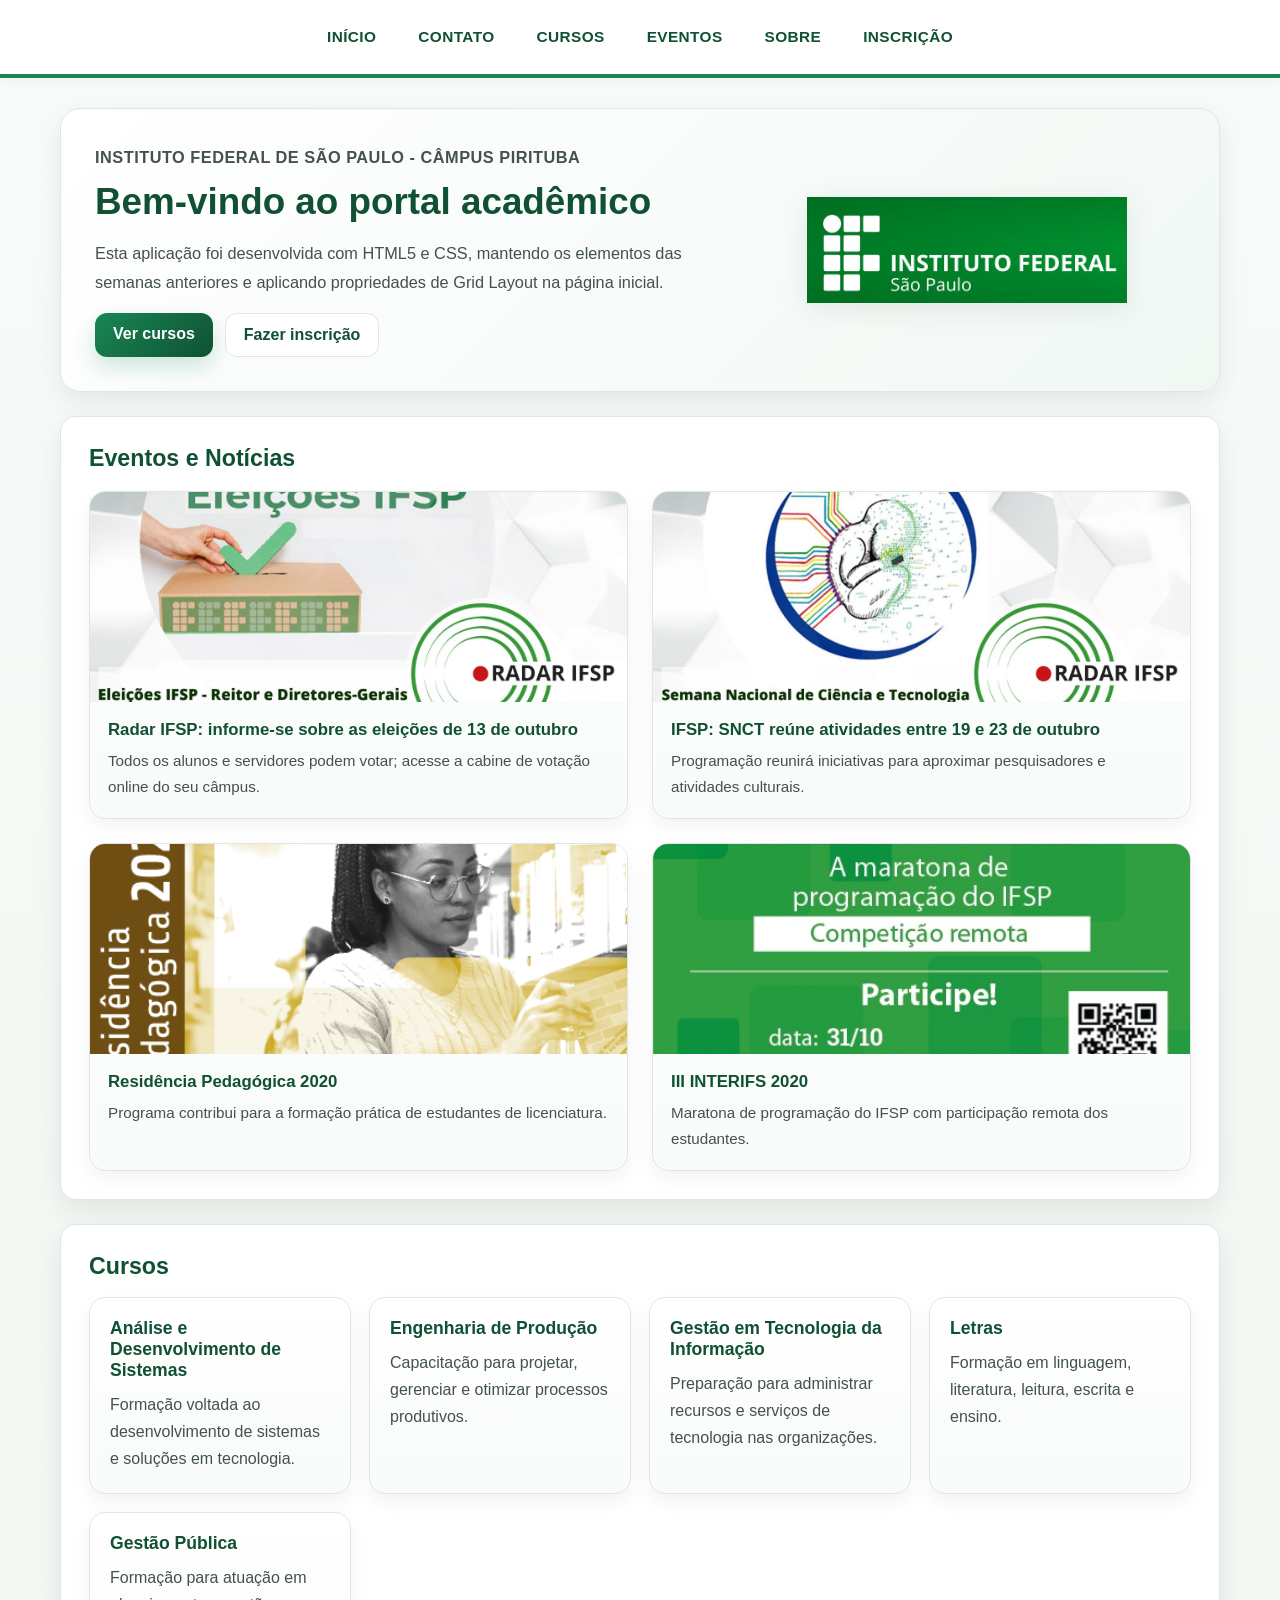
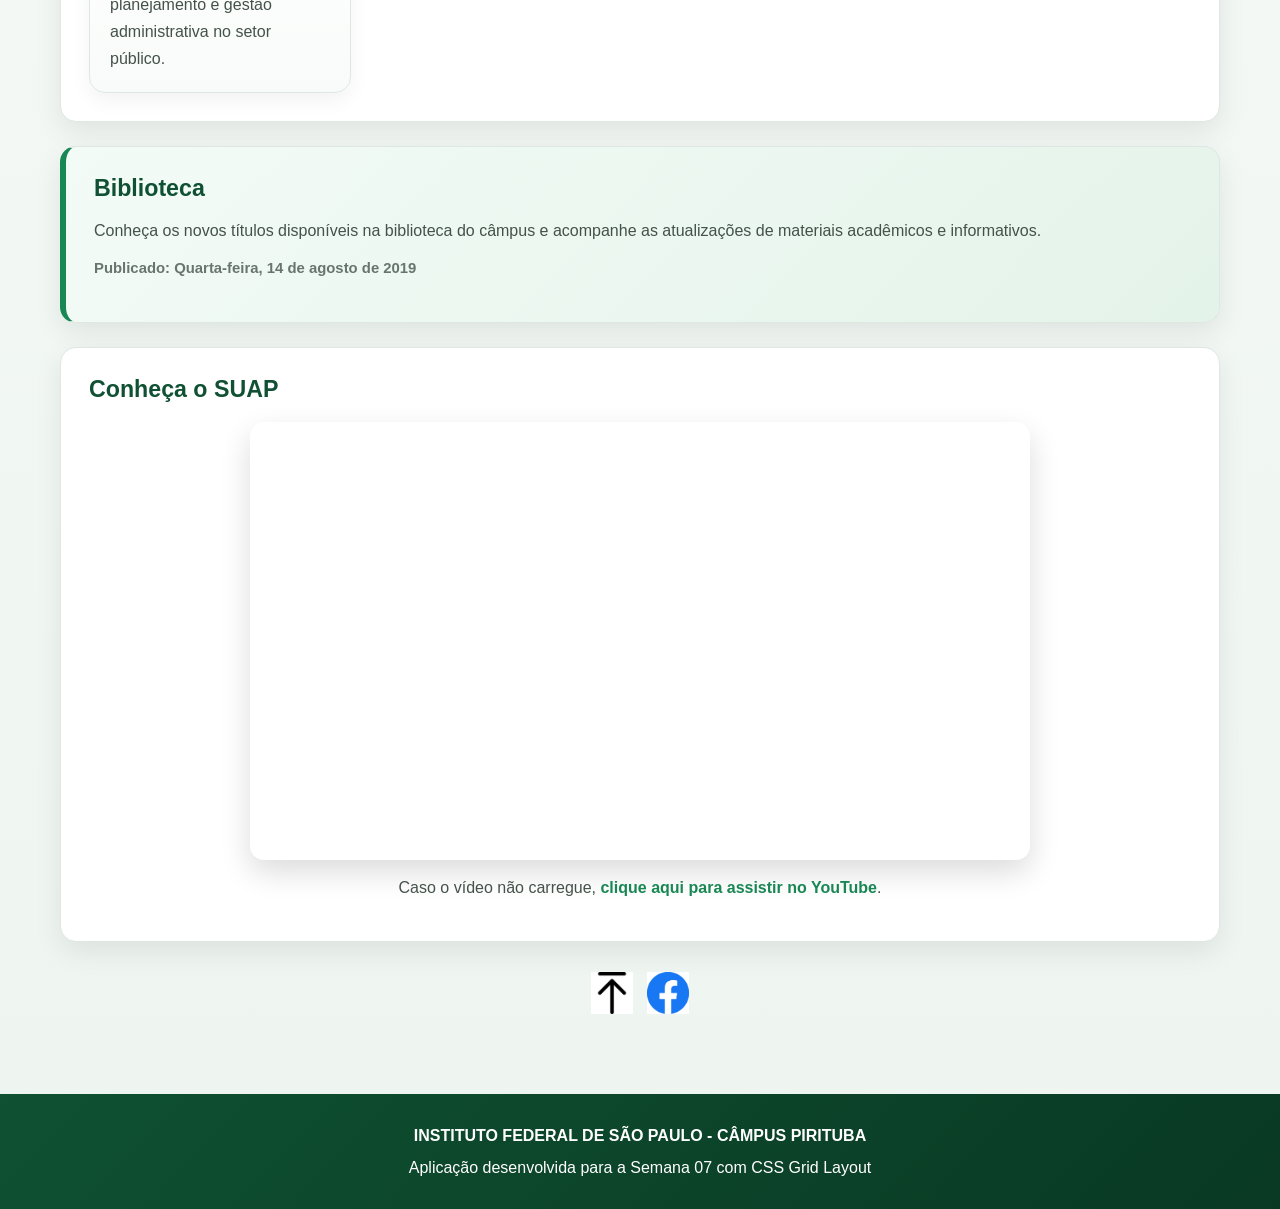
<file: index.html>
<!DOCTYPE html>
<html lang="pt-BR">
<head>
  <meta charset="UTF-8">
  <meta name="viewport" content="width=device-width, initial-scale=1.0">
  <title>INÍCIO - IFSP - Pirituba</title>
  <link rel="stylesheet" href="style.css">
</head>

<body>

  <header id="topo" class="topo">
    <nav class="menu-superior">
      <a href="index.html">INÍCIO</a>
      <a href="contato.html">CONTATO</a>
      <a href="cursos.html">CURSOS</a>
      <a href="eventos.html">EVENTOS</a>
      <a href="sobre.html">SOBRE</a>
      <a href="inscricao.html">INSCRIÇÃO</a>
    </nav>
  </header>

  <main class="pagina">

    <section class="hero">
      <div class="hero-conteudo">
        <p class="hero-kicker">INSTITUTO FEDERAL DE SÃO PAULO - CÂMPUS PIRITUBA</p>

        <h1>Bem-vindo ao portal acadêmico</h1>

        <p>
          Esta aplicação foi desenvolvida com HTML5 e CSS, mantendo os elementos das semanas anteriores
          e aplicando propriedades de Grid Layout na página inicial.
        </p>

        <div class="hero-botoes">
          <a class="botao-principal" href="cursos.html">Ver cursos</a>
          <a class="botao-secundario" href="inscricao.html">Fazer inscrição</a>
        </div>
      </div>

      <div class="hero-imagem">
        <img src="Logo.jpg" alt="Instituto Federal de São Paulo" class="logo-hero">
      </div>
    </section>

    <section class="secao">
      <h2>Eventos e Notícias</h2>

      <div class="noticias-grid">

        <article class="noticia-card">
          <img src="eleicoes.jpg" alt="Eleições IFSP">
          <div class="noticia-conteudo">
            <h3>Radar IFSP: informe-se sobre as eleições de 13 de outubro</h3>
            <p>
              Todos os alunos e servidores podem votar; acesse a cabine de votação online do seu câmpus.
            </p>
          </div>
        </article>

        <article class="noticia-card">
          <img src="snct.jpg" alt="Semana Nacional de Ciência e Tecnologia">
          <div class="noticia-conteudo">
            <h3>IFSP: SNCT reúne atividades entre 19 e 23 de outubro</h3>
            <p>
              Programação reunirá iniciativas para aproximar pesquisadores e atividades culturais.
            </p>
          </div>
        </article>

        <article class="noticia-card">
          <img src="residencia.png" alt="Residência Pedagógica 2020">
          <div class="noticia-conteudo">
            <h3>Residência Pedagógica 2020</h3>
            <p>
              Programa contribui para a formação prática de estudantes de licenciatura.
            </p>
          </div>
        </article>

        <article class="noticia-card">
          <img src="maratona.jpeg" alt="III INTERIFS 2020">
          <div class="noticia-conteudo">
            <h3>III INTERIFS 2020</h3>
            <p>
              Maratona de programação do IFSP com participação remota dos estudantes.
            </p>
          </div>
        </article>

      </div>
    </section>

    <section class="secao">
      <h2>Cursos</h2>

      <div class="cards-cursos">
        <a class="card-curso" href="cursos.html#ads">
          <h3>Análise e Desenvolvimento de Sistemas</h3>
          <p>Formação voltada ao desenvolvimento de sistemas e soluções em tecnologia.</p>
        </a>

        <a class="card-curso" href="cursos.html#engproducao">
          <h3>Engenharia de Produção</h3>
          <p>Capacitação para projetar, gerenciar e otimizar processos produtivos.</p>
        </a>

        <a class="card-curso" href="cursos.html#gti">
          <h3>Gestão em Tecnologia da Informação</h3>
          <p>Preparação para administrar recursos e serviços de tecnologia nas organizações.</p>
        </a>

        <a class="card-curso" href="cursos.html#letras">
          <h3>Letras</h3>
          <p>Formação em linguagem, literatura, leitura, escrita e ensino.</p>
        </a>

        <a class="card-curso" href="cursos.html#gestaopublica">
          <h3>Gestão Pública</h3>
          <p>Formação para atuação em planejamento e gestão administrativa no setor público.</p>
        </a>
      </div>
    </section>

    <section class="secao destaque">
      <h2>Biblioteca</h2>
      <p>
        Conheça os novos títulos disponíveis na biblioteca do câmpus e acompanhe as atualizações de
        materiais acadêmicos e informativos.
      </p>
      <p class="publicado">Publicado: Quarta-feira, 14 de agosto de 2019</p>
    </section>

    <section class="secao">
      <h2>Conheça o SUAP</h2>

      <div class="bloco-video">
        <iframe
          src="https://www.youtube.com/embed/yVbOcB1ryh0"
          title="Tutorial de Acesso - SUAP"
          allow="accelerometer; autoplay; clipboard-write; encrypted-media; gyroscope; picture-in-picture"
          allowfullscreen>
        </iframe>
      </div>

      <p class="link-video">
        Caso o vídeo não carregue,
        <a href="https://youtu.be/yVbOcB1ryh0" target="_blank">clique aqui para assistir no YouTube</a>.
      </p>
    </section>

    <section class="secao rodape-icones">
      <a href="#topo">
        <img src="topo.png" alt="Voltar ao topo" class="icone-topo">
      </a>

      <a href="https://www.facebook.com/ifsppirituba" target="_blank">
        <img src="facebook.png" alt="Facebook" class="icone-facebook">
      </a>
    </section>

  </main>

  <footer class="rodape-site">
    <p><strong>INSTITUTO FEDERAL DE SÃO PAULO - CÂMPUS PIRITUBA</strong></p>
    <p>Aplicação desenvolvida para a Semana 07 com CSS Grid Layout</p>
  </footer>

</body>
</html>
</file>
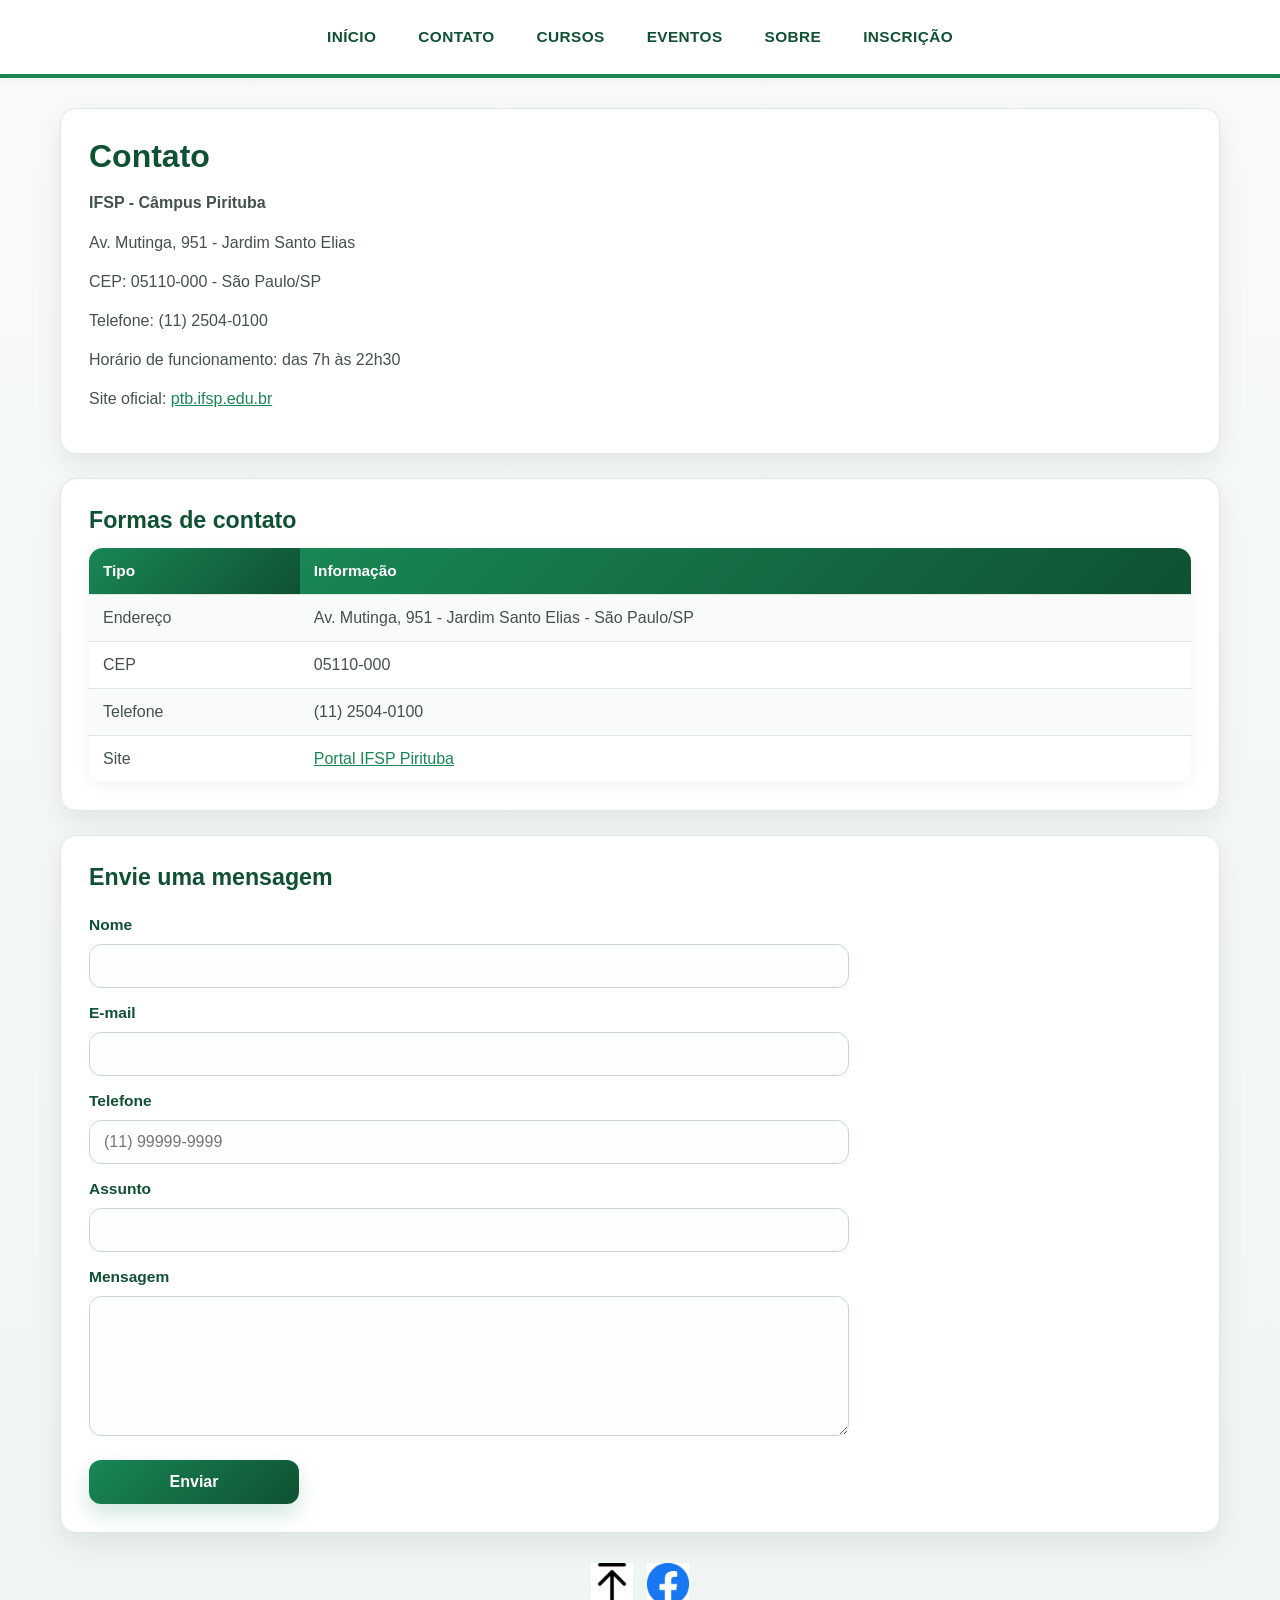
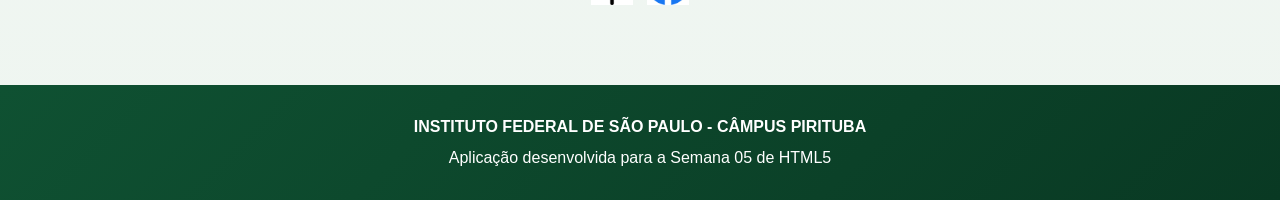
<file: contato.html>
<!DOCTYPE html>
<html lang="pt-BR">
<head>
  <meta charset="UTF-8">
  <meta name="viewport" content="width=device-width, initial-scale=1.0">
  <title>CONTATO - IFSP - Pirituba</title>
  <link rel="stylesheet" href="style.css">
</head>
<body>

   <header id="topo" class="topo">
  <nav class="menu-superior">
    <a href="index.html">INÍCIO</a>
    <a href="contato.html">CONTATO</a>
    <a href="cursos.html">CURSOS</a>
    <a href="eventos.html">EVENTOS</a>
    <a href="sobre.html">SOBRE</a>
    <a href="inscricao.html">INSCRIÇÃO</a>
  </nav>
</header>

  <main class="pagina">

    <section class="secao">
      <h1>Contato</h1>
      <p><strong>IFSP - Câmpus Pirituba</strong></p>
      <p>Av. Mutinga, 951 - Jardim Santo Elias</p>
      <p>CEP: 05110-000 - São Paulo/SP</p>
      <p>Telefone: (11) 2504-0100</p>
      <p>Horário de funcionamento: das 7h às 22h30</p>
      <p>Site oficial: <a href="https://ptb.ifsp.edu.br/" target="_blank">ptb.ifsp.edu.br</a></p>
    </section>

    <section class="secao">
      <h2>Formas de contato</h2>
      <table class="contato-tabela">
        <tr>
          <th>Tipo</th>
          <th>Informação</th>
        </tr>
        <tr>
          <td>Endereço</td>
          <td>Av. Mutinga, 951 - Jardim Santo Elias - São Paulo/SP</td>
        </tr>
        <tr>
          <td>CEP</td>
          <td>05110-000</td>
        </tr>
        <tr>
          <td>Telefone</td>
          <td>(11) 2504-0100</td>
        </tr>
        <tr>
          <td>Site</td>
          <td><a href="https://ptb.ifsp.edu.br/" target="_blank">Portal IFSP Pirituba</a></td>
        </tr>
      </table>
    </section>

    <section class="secao">
      <h2>Envie uma mensagem</h2>

      <form>
        <label for="nome">Nome</label>
        <input type="text" id="nome" name="nome" required>

        <label for="email">E-mail</label>
        <input type="email" id="email" name="email" required>

        <label for="telefone">Telefone</label>
        <input type="tel" id="telefone" name="telefone" placeholder="(11) 99999-9999">

        <label for="assunto">Assunto</label>
        <input type="text" id="assunto" name="assunto" required>

        <label for="mensagem">Mensagem</label>
        <textarea id="mensagem" name="mensagem" rows="5" required></textarea>

        <button type="submit">Enviar</button>
      </form>
    </section>

    <section class="secao rodape-icones">
      <a href="#topo">
        <img src="topo.png" alt="Voltar ao topo" class="icone-topo">
      </a>

      <a href="https://www.facebook.com/ifsppirituba" target="_blank">
        <img src="facebook.png" alt="Facebook" class="icone-facebook">
      </a>
    </section>

  </main>

  <footer class="rodape-site">
    <p><strong>INSTITUTO FEDERAL DE SÃO PAULO - CÂMPUS PIRITUBA</strong></p>
    <p>Aplicação desenvolvida para a Semana 05 de HTML5</p>
  </footer>

</body>
</html>
</file>
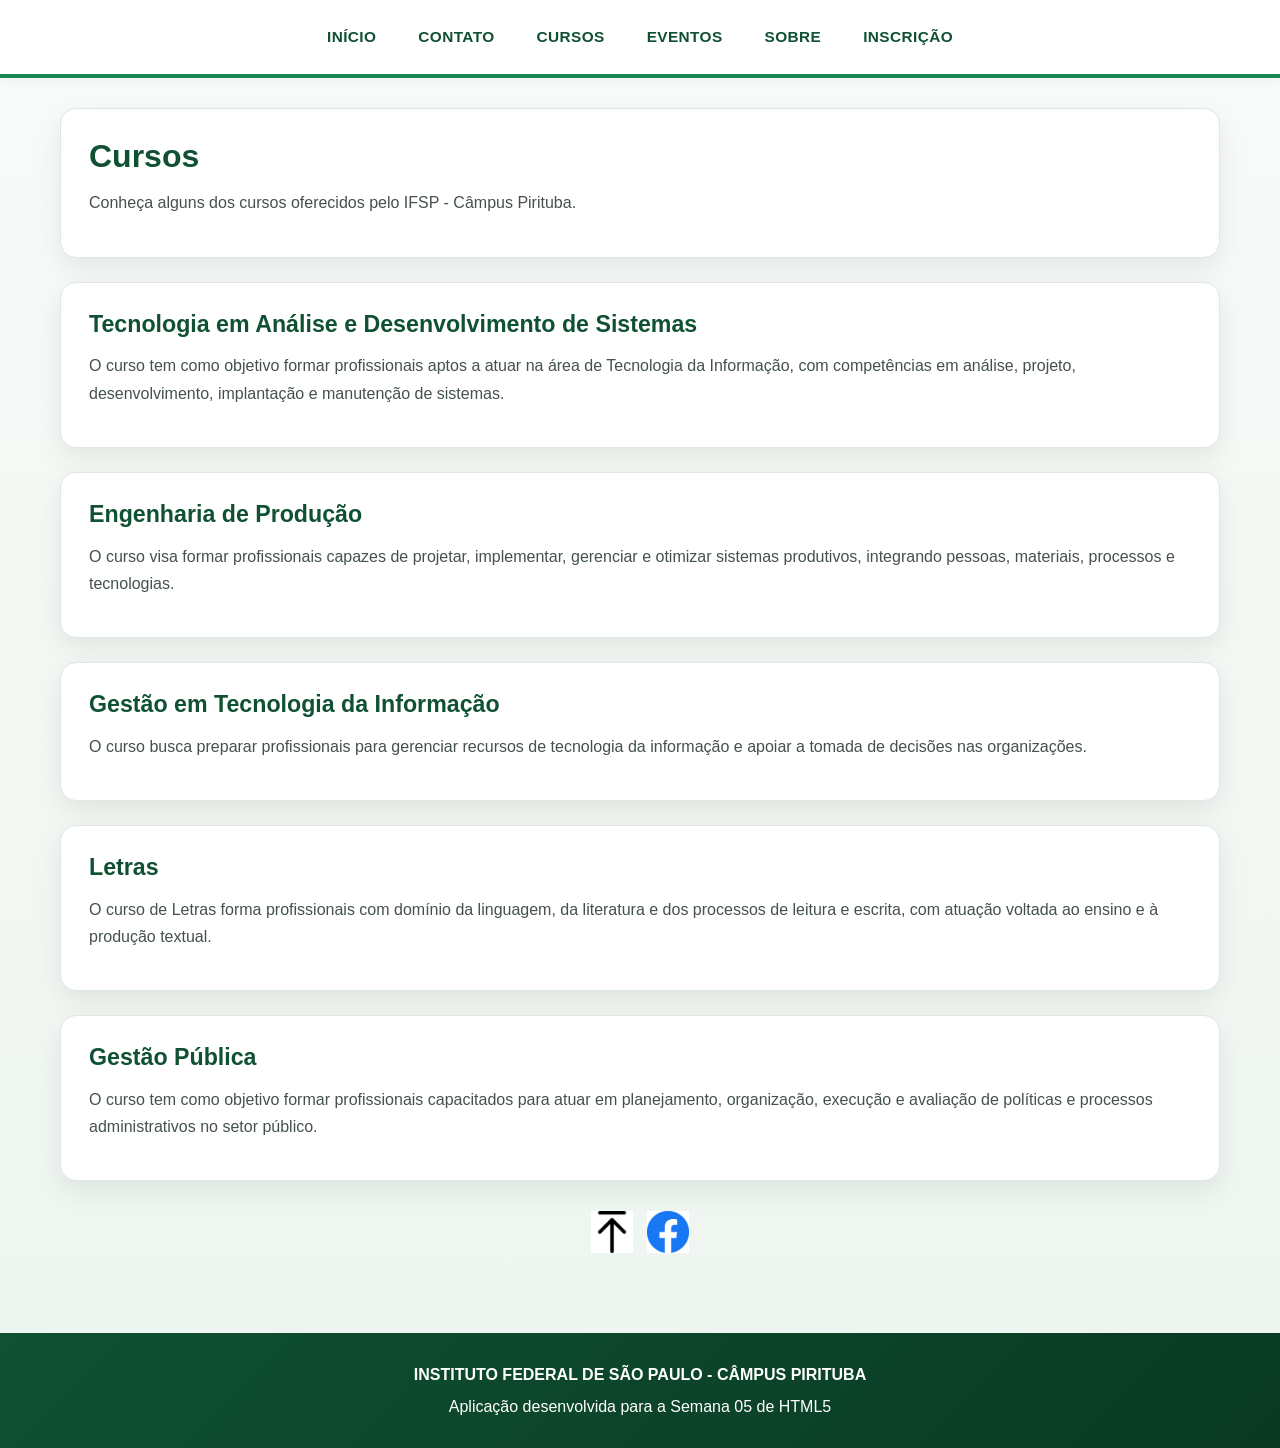
<file: cursos.html>
<!DOCTYPE html>
<html lang="pt-BR">
<head>
  <meta charset="UTF-8">
  <meta name="viewport" content="width=device-width, initial-scale=1.0">
  <title>CURSOS - IFSP - Pirituba</title>
  <link rel="stylesheet" href="style.css">
</head>
<body>

  <header id="topo" class="topo">
  <nav class="menu-superior">
    <a href="index.html">INÍCIO</a>
    <a href="contato.html">CONTATO</a>
    <a href="cursos.html">CURSOS</a>
    <a href="eventos.html">EVENTOS</a>
    <a href="sobre.html">SOBRE</a>
    <a href="inscricao.html">INSCRIÇÃO</a>
  </nav>
</header>

  <main class="pagina">

    <section class="secao">
      <h1>Cursos</h1>
      <p>Conheça alguns dos cursos oferecidos pelo IFSP - Câmpus Pirituba.</p>
    </section>

    <section class="secao" id="ads">
      <h2>Tecnologia em Análise e Desenvolvimento de Sistemas</h2>
      <p>
        O curso tem como objetivo formar profissionais aptos a atuar na área de Tecnologia da Informação,
        com competências em análise, projeto, desenvolvimento, implantação e manutenção de sistemas.
      </p>
    </section>

    <section class="secao" id="engproducao">
      <h2>Engenharia de Produção</h2>
      <p>
        O curso visa formar profissionais capazes de projetar, implementar, gerenciar e otimizar sistemas
        produtivos, integrando pessoas, materiais, processos e tecnologias.
      </p>
    </section>

    <section class="secao" id="gti">
      <h2>Gestão em Tecnologia da Informação</h2>
      <p>
        O curso busca preparar profissionais para gerenciar recursos de tecnologia da informação e apoiar
        a tomada de decisões nas organizações.
      </p>
    </section>

    <section class="secao" id="letras">
      <h2>Letras</h2>
      <p>
        O curso de Letras forma profissionais com domínio da linguagem, da literatura e dos processos
        de leitura e escrita, com atuação voltada ao ensino e à produção textual.
      </p>
    </section>

    <section class="secao" id="gestaopublica">
      <h2>Gestão Pública</h2>
      <p>
        O curso tem como objetivo formar profissionais capacitados para atuar em planejamento,
        organização, execução e avaliação de políticas e processos administrativos no setor público.
      </p>
    </section>

    <section class="secao rodape-icones">
      <a href="#topo">
        <img src="topo.png" alt="Voltar ao topo" class="icone-topo">
      </a>

      <a href="https://www.facebook.com/ifsppirituba" target="_blank">
        <img src="facebook.png" alt="Facebook" class="icone-facebook">
      </a>
    </section>

  </main>

  <footer class="rodape-site">
    <p><strong>INSTITUTO FEDERAL DE SÃO PAULO - CÂMPUS PIRITUBA</strong></p>
    <p>Aplicação desenvolvida para a Semana 05 de HTML5</p>
  </footer>

</body>
</html>
</file>
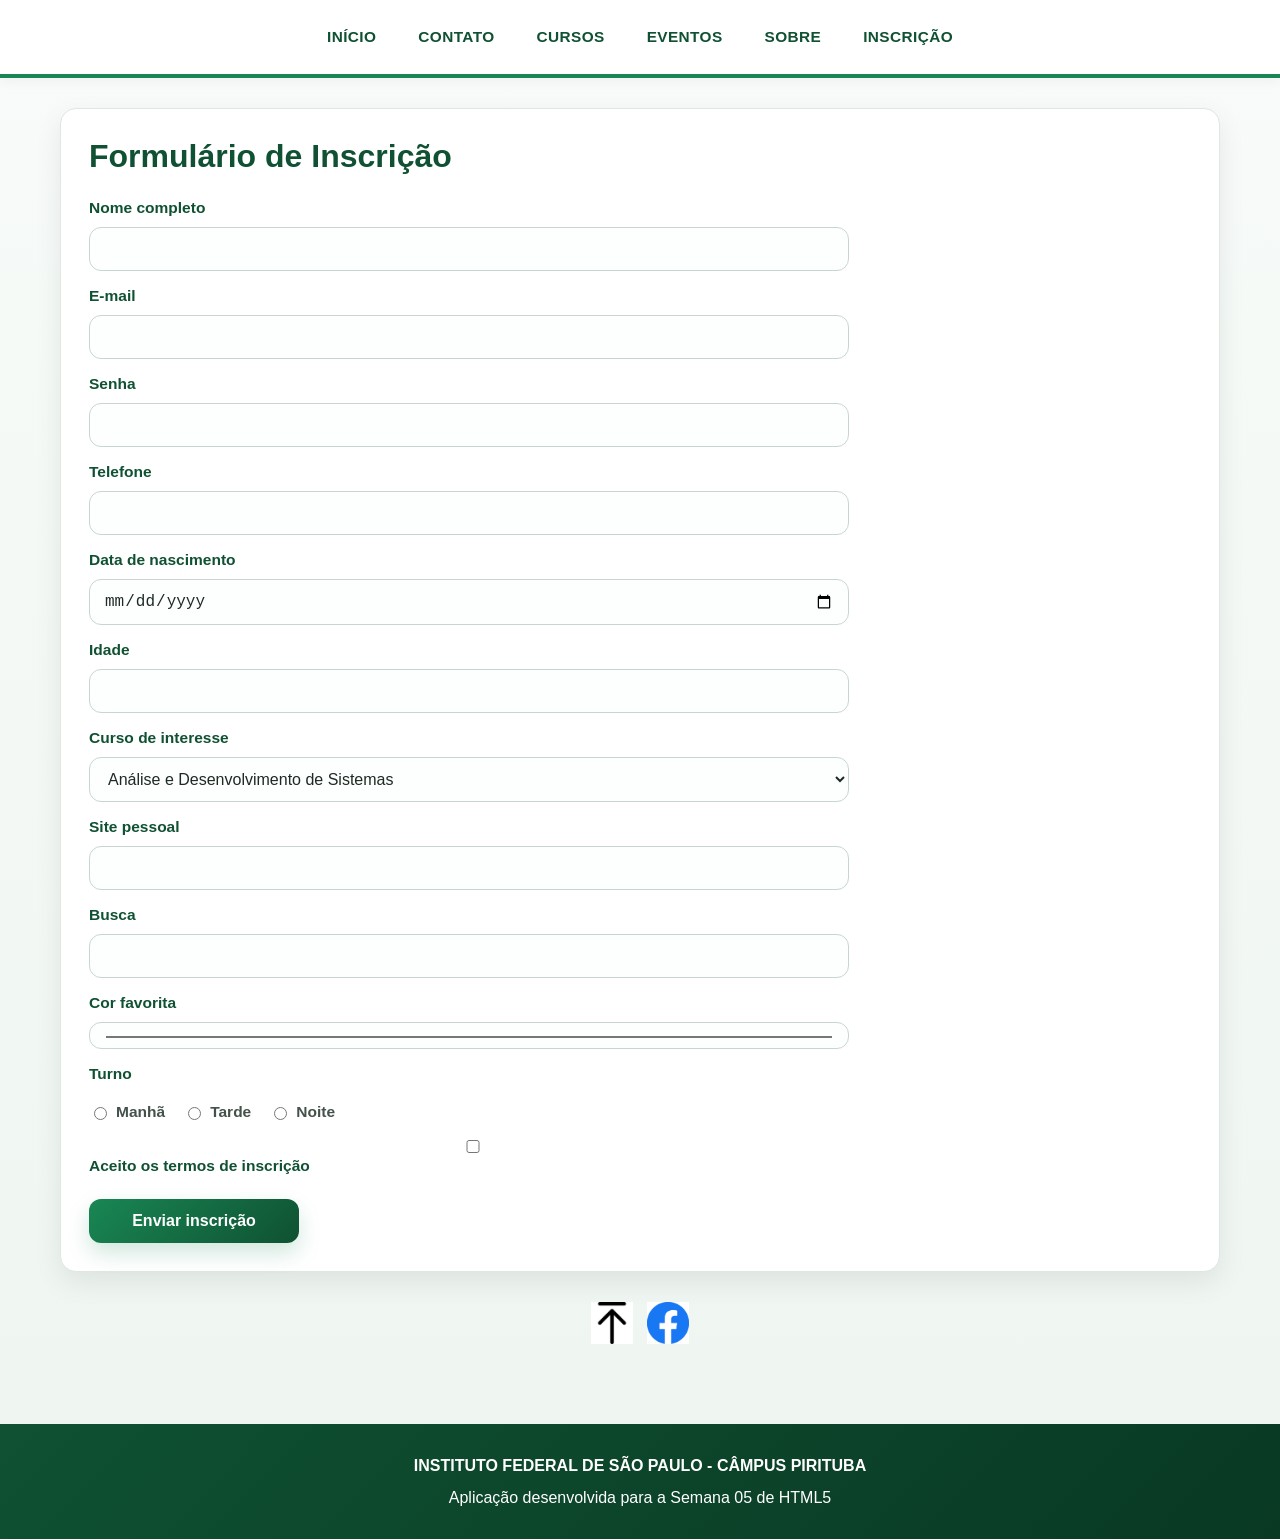
<file: inscricao.html>
<!DOCTYPE html>
<html lang="pt-BR">
<head>
  <meta charset="UTF-8">
  <meta name="viewport" content="width=device-width, initial-scale=1.0">
  <title>INSCRIÇÃO - IFSP - Pirituba</title>
  <link rel="stylesheet" href="style.css">
</head>
<body>

   <header id="topo" class="topo">
  <nav class="menu-superior">
    <a href="index.html">INÍCIO</a>
    <a href="contato.html">CONTATO</a>
    <a href="cursos.html">CURSOS</a>
    <a href="eventos.html">EVENTOS</a>
    <a href="sobre.html">SOBRE</a>
    <a href="inscricao.html">INSCRIÇÃO</a>
  </nav>
</header>

  <main class="pagina">

    <section class="secao">
      <h1>Formulário de Inscrição</h1>

      <form>
        <label for="nome">Nome completo</label>
        <input type="text" id="nome" name="nome" required>

        <label for="email">E-mail</label>
        <input type="email" id="email" name="email" required>

        <label for="senha">Senha</label>
        <input type="password" id="senha" name="senha" required>

        <label for="telefone">Telefone</label>
        <input type="tel" id="telefone" name="telefone">

        <label for="nascimento">Data de nascimento</label>
        <input type="date" id="nascimento" name="nascimento">

        <label for="idade">Idade</label>
        <input type="number" id="idade" name="idade" min="14" max="100">

        <label for="curso">Curso de interesse</label>
        <select id="curso" name="curso">
          <option value="ads">Análise e Desenvolvimento de Sistemas</option>
          <option value="eng">Engenharia de Produção</option>
          <option value="gti">Gestão em Tecnologia da Informação</option>
          <option value="letras">Letras</option>
          <option value="gp">Gestão Pública</option>
        </select>

        <label for="site">Site pessoal</label>
        <input type="url" id="site" name="site">

        <label for="busca">Busca</label>
        <input type="search" id="busca" name="busca">

        <label for="cor">Cor favorita</label>
        <input type="color" id="cor" name="cor">

        <label>Turno</label>
        <div class="grupo-opcoes">
          <label><input type="radio" name="turno" value="manha"> Manhã</label>
          <label><input type="radio" name="turno" value="tarde"> Tarde</label>
          <label><input type="radio" name="turno" value="noite"> Noite</label>
        </div>

        <label>
          <input type="checkbox" name="termos" required>
          Aceito os termos de inscrição
        </label>

        <button type="submit">Enviar inscrição</button>
      </form>
    </section>

    <section class="secao rodape-icones">
      <a href="#topo">
        <img src="topo.png" alt="Voltar ao topo" class="icone-topo">
      </a>

      <a href="https://www.facebook.com/ifsppirituba" target="_blank">
        <img src="facebook.png" alt="Facebook" class="icone-facebook">
      </a>
    </section>

  </main>

  <footer class="rodape-site">
    <p><strong>INSTITUTO FEDERAL DE SÃO PAULO - CÂMPUS PIRITUBA</strong></p>
    <p>Aplicação desenvolvida para a Semana 05 de HTML5</p>
  </footer>

</body>
</html>
</file>
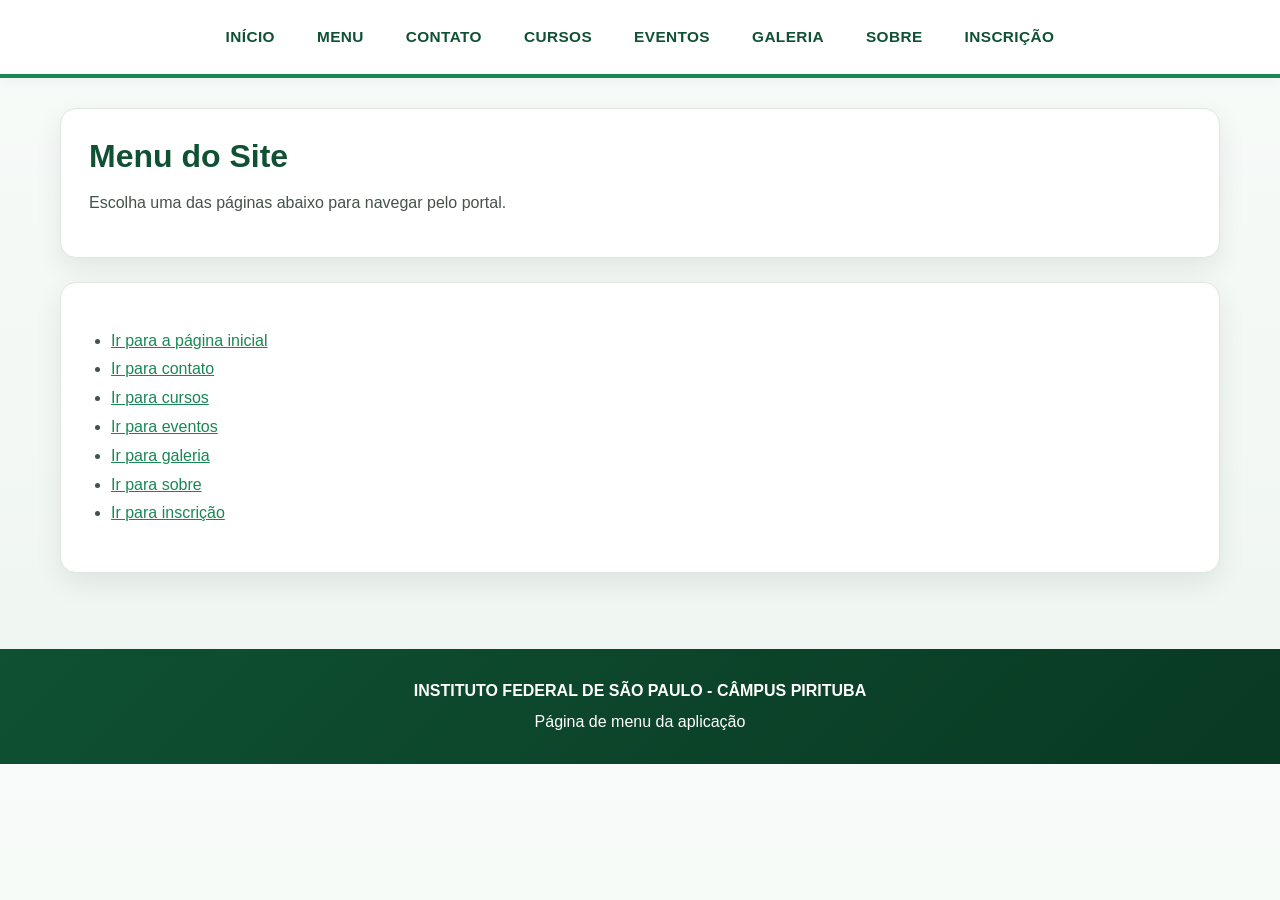
<file: menu.html>
<!DOCTYPE html>
<html lang="pt-BR">
<head>
  <meta charset="UTF-8">
  <meta name="viewport" content="width=device-width, initial-scale=1.0">
  <title>MENU - IFSP - Pirituba</title>
  <link rel="stylesheet" href="style.css">
</head>
<body>

  <header class="topo">
    <nav class="menu-superior">
      <a href="index.html">INÍCIO</a>
      <a href="menu.html">MENU</a>
      <a href="contato.html">CONTATO</a>
      <a href="cursos.html">CURSOS</a>
      <a href="eventos.html">EVENTOS</a>
      <a href="galeria.html">GALERIA</a>
      <a href="sobre.html">SOBRE</a>
      <a href="inscricao.html">INSCRIÇÃO</a>
    </nav>
  </header>

  <main class="pagina">
    <section class="secao">
      <h1>Menu do Site</h1>
      <p>Escolha uma das páginas abaixo para navegar pelo portal.</p>
    </section>

    <section class="secao">
      <ul>
        <li><a href="index.html">Ir para a página inicial</a></li>
        <li><a href="contato.html">Ir para contato</a></li>
        <li><a href="cursos.html">Ir para cursos</a></li>
        <li><a href="eventos.html">Ir para eventos</a></li>
        <li><a href="galeria.html">Ir para galeria</a></li>
        <li><a href="sobre.html">Ir para sobre</a></li>
        <li><a href="inscricao.html">Ir para inscrição</a></li>
      </ul>
    </section>
  </main>

  <footer class="rodape-site">
    <p><strong>INSTITUTO FEDERAL DE SÃO PAULO - CÂMPUS PIRITUBA</strong></p>
    <p>Página de menu da aplicação</p>
  </footer>

</body>
</html>
</file>
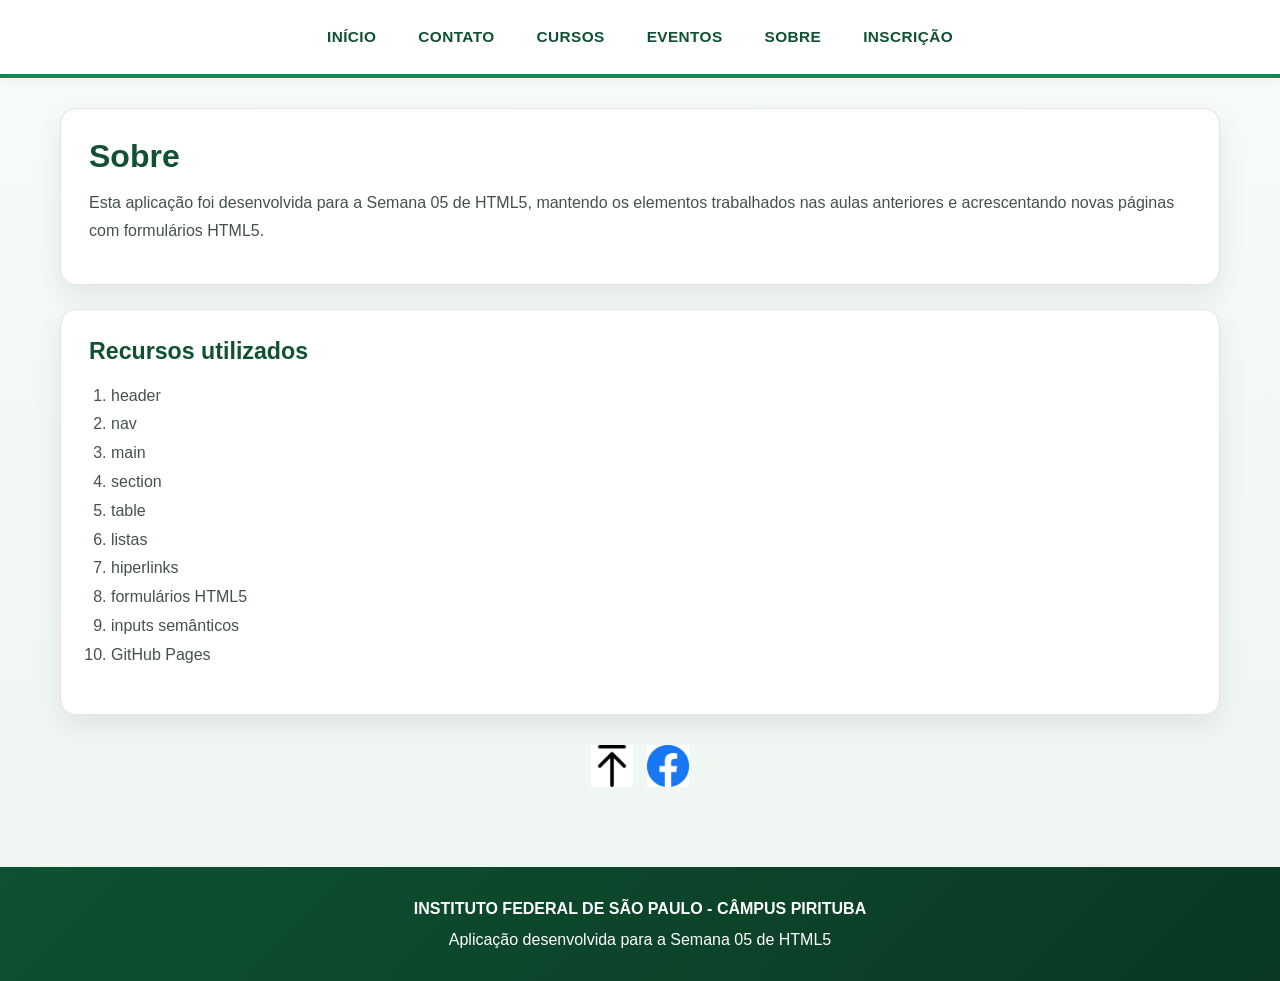
<file: sobre.html>
<!DOCTYPE html>
<html lang="pt-BR">
<head>
  <meta charset="UTF-8">
  <meta name="viewport" content="width=device-width, initial-scale=1.0">
  <title>SOBRE - IFSP - Pirituba</title>
  <link rel="stylesheet" href="style.css">
</head>
<body>

    <header id="topo" class="topo">
  <nav class="menu-superior">
    <a href="index.html">INÍCIO</a>
    <a href="contato.html">CONTATO</a>
    <a href="cursos.html">CURSOS</a>
    <a href="eventos.html">EVENTOS</a>
    <a href="sobre.html">SOBRE</a>
    <a href="inscricao.html">INSCRIÇÃO</a>
  </nav>
</header>

  <main class="pagina">

    <section class="secao">
      <h1>Sobre</h1>
      <p>
        Esta aplicação foi desenvolvida para a Semana 05 de HTML5, mantendo os elementos trabalhados
        nas aulas anteriores e acrescentando novas páginas com formulários HTML5.
      </p>
    </section>

    <section class="secao">
      <h2>Recursos utilizados</h2>
      <ol>
        <li>header</li>
        <li>nav</li>
        <li>main</li>
        <li>section</li>
        <li>table</li>
        <li>listas</li>
        <li>hiperlinks</li>
        <li>formulários HTML5</li>
        <li>inputs semânticos</li>
        <li>GitHub Pages</li>
      </ol>
    </section>

    <section class="secao rodape-icones">
      <a href="#topo">
        <img src="topo.png" alt="Voltar ao topo" class="icone-topo">
      </a>

      <a href="https://www.facebook.com/ifsppirituba" target="_blank">
        <img src="facebook.png" alt="Facebook" class="icone-facebook">
      </a>
    </section>

  </main>

  <footer class="rodape-site">
    <p><strong>INSTITUTO FEDERAL DE SÃO PAULO - CÂMPUS PIRITUBA</strong></p>
    <p>Aplicação desenvolvida para a Semana 05 de HTML5</p>
  </footer>

</body>
</html>
</file>
<file: style.css>
:root {
  --if-verde: #198754;
  --if-verde-escuro: #0f5132;
  --if-verde-claro: #d1e7dd;
  --if-verde-suave: #edf7f1;
  --if-branco: #ffffff;
  --if-preto: #1f2a24;
  --if-cinza-texto: #44524a;
  --if-cinza-borda: #dfe7e2;
  --if-cinza-fundo: #f5f8f6;
  --if-sombra: 0 10px 28px rgba(0, 0, 0, 0.08);
  --if-sombra-hover: 0 14px 34px rgba(0, 0, 0, 0.12);
  --if-raio: 16px;
  --if-transicao: 0.25s ease;
}

* {
  box-sizing: border-box;
}

html {
  scroll-behavior: smooth;
}

body {
  margin: 0;
  font-family: Arial, Helvetica, sans-serif;
  background: linear-gradient(to bottom, #f8fbf9 0%, #eef5f0 100%);
  color: var(--if-preto);
}

/* TOPO */

.topo {
  position: sticky;
  top: 0;
  z-index: 1000;
  background: rgba(255, 255, 255, 0.96);
  backdrop-filter: blur(6px);
  border-bottom: 4px solid var(--if-verde);
  box-shadow: 0 2px 12px rgba(0, 0, 0, 0.05);
}

/* MENU SUPERIOR */

.menu-superior {
  max-width: 1200px;
  margin: 0 auto;
  padding: 18px 24px;

  display: flex;
  justify-content: center;
  align-items: center;
  gap: 14px;
  flex-wrap: wrap;
}

.menu-superior a {
  color: var(--if-verde-escuro);
  text-decoration: none;
  font-size: 0.96rem;
  font-weight: 700;
  letter-spacing: 0.4px;
  padding: 10px 14px;
  border-radius: 10px;
  transition: background-color var(--if-transicao), color var(--if-transicao), transform var(--if-transicao);
}

.menu-superior a:hover {
  background-color: var(--if-verde-suave);
  color: var(--if-verde);
  transform: translateY(-1px);
}

/* PÁGINA PRINCIPAL COM GRID LAYOUT */

.pagina {
  width: 100%;
  max-width: 1200px;
  margin: 0 auto;
  padding: 30px 20px 50px;

  display: grid;
  grid-template-columns: repeat(12, 1fr);
  gap: 24px;
}

/* HERO */

.hero {
  grid-column: 1 / -1;

  background: linear-gradient(135deg, #ffffff 0%, #f1f8f4 100%);
  border: 1px solid var(--if-cinza-borda);
  border-radius: 20px;
  box-shadow: var(--if-sombra);
  padding: 34px;

  display: grid;
  grid-template-columns: 1.3fr 0.9fr;
  gap: 24px;
  align-items: center;
}

.hero-kicker {
  color: var(--if-verde);
  font-weight: 700;
  letter-spacing: 0.5px;
  margin-bottom: 8px;
}

.hero h1 {
  margin: 0 0 14px;
  font-size: 2.3rem;
  color: var(--if-verde-escuro);
}

.hero p {
  font-size: 1.02rem;
  line-height: 1.8;
  color: var(--if-cinza-texto);
}

.logo-hero {
  width: 100%;
  max-width: 320px;
  display: block;
  margin: 0 auto;
  filter: drop-shadow(0 6px 14px rgba(0, 0, 0, 0.08));
}

.hero-botoes {
  display: flex;
  gap: 12px;
  flex-wrap: wrap;
  margin-top: 16px;
}

.botao-principal,
.botao-secundario {
  display: inline-block;
  padding: 12px 18px;
  border-radius: 12px;
  font-weight: 700;
  text-decoration: none;
  transition: transform var(--if-transicao), box-shadow var(--if-transicao), background-color var(--if-transicao);
}

.botao-principal {
  background: linear-gradient(135deg, var(--if-verde) 0%, var(--if-verde-escuro) 100%);
  color: var(--if-branco);
  box-shadow: 0 10px 22px rgba(25, 135, 84, 0.2);
}

.botao-principal:hover {
  transform: translateY(-2px);
  color: var(--if-branco);
}

.botao-secundario {
  background: var(--if-branco);
  color: var(--if-verde-escuro);
  border: 1px solid var(--if-cinza-borda);
}

.botao-secundario:hover {
  background: var(--if-verde-suave);
}

/* SEÇÕES */

.secao {
  grid-column: 1 / -1;

  background: var(--if-branco);
  border: 1px solid var(--if-cinza-borda);
  border-radius: var(--if-raio);
  box-shadow: var(--if-sombra);
  padding: 28px;
  transition: transform var(--if-transicao), box-shadow var(--if-transicao);
}

.secao:hover {
  transform: translateY(-2px);
  box-shadow: var(--if-sombra-hover);
}

.destaque {
  background: linear-gradient(135deg, #f3fbf6 0%, #e4f3ea 100%);
  border-left: 6px solid var(--if-verde);
}

/* TÍTULOS E TEXTOS */

h1,
h2,
h3 {
  margin-top: 0;
  color: var(--if-verde-escuro);
  line-height: 1.2;
}

h1 {
  font-size: 2rem;
  margin-bottom: 14px;
}

h2 {
  font-size: 1.45rem;
  margin-bottom: 14px;
}

h3 {
  font-size: 1.1rem;
  margin-bottom: 10px;
}

p {
  font-size: 1rem;
  line-height: 1.7;
  color: var(--if-cinza-texto);
  margin: 0 0 12px;
}

ul,
ol {
  padding-left: 22px;
  line-height: 1.8;
  color: var(--if-cinza-texto);
}

a {
  color: var(--if-verde);
}

a:hover {
  color: var(--if-verde-escuro);
}

/* EVENTOS E NOTÍCIAS DA HOME */

.noticias-grid {
  display: grid;
  grid-template-columns: repeat(2, 1fr);
  gap: 24px;
  margin-top: 18px;
}

.noticia-card {
  background: linear-gradient(180deg, #ffffff 0%, #f8fbf9 100%);
  border: 1px solid var(--if-cinza-borda);
  border-radius: 16px;
  overflow: hidden;
  box-shadow: 0 8px 20px rgba(0, 0, 0, 0.05);
  transition: transform var(--if-transicao), box-shadow var(--if-transicao);
}

.noticia-card:hover {
  transform: translateY(-4px);
  box-shadow: var(--if-sombra-hover);
}

.noticia-card img {
  width: 100%;
  height: 210px;
  object-fit: cover;
  display: block;
}

.noticia-conteudo {
  padding: 18px;
}

.noticia-conteudo h3 {
  color: var(--if-verde-escuro);
  font-size: 1.05rem;
  margin-bottom: 8px;
}

.noticia-conteudo p {
  margin-bottom: 0;
  color: var(--if-cinza-texto);
  font-size: 0.95rem;
}

/* CURSOS */

.cards-cursos {
  display: grid;
  grid-template-columns: repeat(auto-fit, minmax(230px, 1fr));
  gap: 18px;
  margin-top: 16px;
}

.card-curso {
  display: block;
  background: linear-gradient(180deg, #ffffff 0%, #f8fbf9 100%);
  border: 1px solid var(--if-cinza-borda);
  border-radius: 16px;
  padding: 20px;
  text-decoration: none;
  box-shadow: 0 8px 20px rgba(0, 0, 0, 0.05);
  transition: transform var(--if-transicao), box-shadow var(--if-transicao), border-color var(--if-transicao);
}

.card-curso:hover {
  transform: translateY(-4px);
  box-shadow: var(--if-sombra-hover);
  border-color: #bfd9cc;
}

.card-curso h3 {
  color: var(--if-verde-escuro);
}

.card-curso p {
  margin-bottom: 0;
}

/* BIBLIOTECA */

.publicado {
  font-size: 0.93rem;
  color: #68756e;
  font-weight: 600;
}

/* VÍDEO */

.bloco-video {
  display: flex;
  justify-content: center;
  margin-top: 18px;
}

.bloco-video iframe {
  width: 100%;
  max-width: 780px;
  aspect-ratio: 16 / 9;
  border: none;
  border-radius: 14px;
  box-shadow: 0 12px 30px rgba(0, 0, 0, 0.14);
}

.link-video {
  text-align: center;
  margin-top: 14px;
}

.link-video a {
  font-weight: 700;
  text-decoration: none;
}

/* TABELA DE CONTATO */

.contato-tabela {
  width: 100%;
  border-collapse: collapse;
  margin-top: 14px;
  overflow: hidden;
  border-radius: 14px;
  box-shadow: 0 4px 16px rgba(0, 0, 0, 0.05);
}

.contato-tabela th {
  background: linear-gradient(135deg, var(--if-verde) 0%, var(--if-verde-escuro) 100%);
  color: var(--if-branco);
  text-align: left;
  padding: 14px;
  font-size: 0.96rem;
}

.contato-tabela td {
  padding: 14px;
  border-top: 1px solid var(--if-cinza-borda);
  background-color: var(--if-branco);
  color: var(--if-cinza-texto);
}

.contato-tabela tr:nth-child(even) td {
  background-color: #f8fbf9;
}

/* FORMULÁRIOS */

form {
  display: flex;
  flex-direction: column;
  gap: 10px;
  max-width: 760px;
  margin-top: 18px;
}

form label {
  margin-top: 6px;
  font-size: 0.97rem;
  font-weight: 700;
  color: var(--if-verde-escuro);
}

form input,
form textarea,
form select {
  width: 100%;
  padding: 12px 14px;
  font-size: 1rem;
  border: 1px solid #c7d7ce;
  border-radius: 12px;
  background-color: #fcfffd;
  color: var(--if-preto);
  outline: none;
  transition: border-color var(--if-transicao), box-shadow var(--if-transicao);
}

form input:hover,
form textarea:hover,
form select:hover {
  border-color: #9fc0af;
}

form input:focus,
form textarea:focus,
form select:focus {
  border-color: var(--if-verde);
  box-shadow: 0 0 0 4px rgba(25, 135, 84, 0.12);
}

form textarea {
  min-height: 140px;
  resize: vertical;
}

form button {
  width: fit-content;
  min-width: 210px;
  margin-top: 14px;
  padding: 13px 22px;
  border: none;
  border-radius: 12px;
  background: linear-gradient(135deg, var(--if-verde) 0%, var(--if-verde-escuro) 100%);
  color: var(--if-branco);
  font-size: 1rem;
  font-weight: 700;
  cursor: pointer;
  box-shadow: 0 10px 22px rgba(25, 135, 84, 0.2);
  transition: transform var(--if-transicao), box-shadow var(--if-transicao), opacity var(--if-transicao);
}

form button:hover {
  transform: translateY(-2px);
  box-shadow: 0 14px 26px rgba(25, 135, 84, 0.28);
}

form button:active {
  transform: translateY(0);
}

.grupo-opcoes {
  display: flex;
  gap: 18px;
  flex-wrap: wrap;
  padding-top: 4px;
}

.grupo-opcoes label {
  display: flex;
  align-items: center;
  gap: 6px;
  font-weight: 600;
  color: var(--if-cinza-texto);
}

/* ÍCONES */

.rodape-icones {
  background: transparent;
  border: none;
  box-shadow: none;
  padding: 6px 0 0;
  display: flex;
  gap: 14px;
  align-items: center;
  justify-content: center;
}

.rodape-icones:hover {
  transform: none;
  box-shadow: none;
}

.icone-topo,
.icone-facebook {
  width: 42px;
  height: auto;
  transition: transform var(--if-transicao), opacity var(--if-transicao);
}

.icone-topo:hover,
.icone-facebook:hover {
  transform: scale(1.08);
  opacity: 0.9;
}

/* RODAPÉ */

.rodape-site {
  margin-top: 26px;
  background: linear-gradient(135deg, var(--if-verde-escuro) 0%, #093923 100%);
  color: var(--if-branco);
  text-align: center;
  padding: 24px 16px;
}

.rodape-site p {
  margin: 4px 0;
  color: var(--if-branco);
}

/* RESPONSIVIDADE */

@media (max-width: 900px) {
  .hero {
    grid-template-columns: 1fr;
    text-align: center;
  }

  .hero-botoes {
    justify-content: center;
  }

  .noticias-grid {
    grid-template-columns: 1fr;
  }

  .noticia-card img {
    height: auto;
  }
}

@media (max-width: 768px) {
  .menu-superior {
    justify-content: center;
    padding: 14px 12px;
    gap: 8px;
  }

  .menu-superior a {
    font-size: 0.9rem;
    padding: 8px 10px;
  }

  .pagina {
    padding: 22px 14px 40px;
    grid-template-columns: 1fr;
    gap: 18px;
  }

  .secao {
    padding: 20px;
  }

  h1 {
    font-size: 1.6rem;
  }

  h2 {
    font-size: 1.25rem;
  }

  .logo-hero {
    max-width: 240px;
  }

  form button {
    width: 100%;
  }
}
</file>
